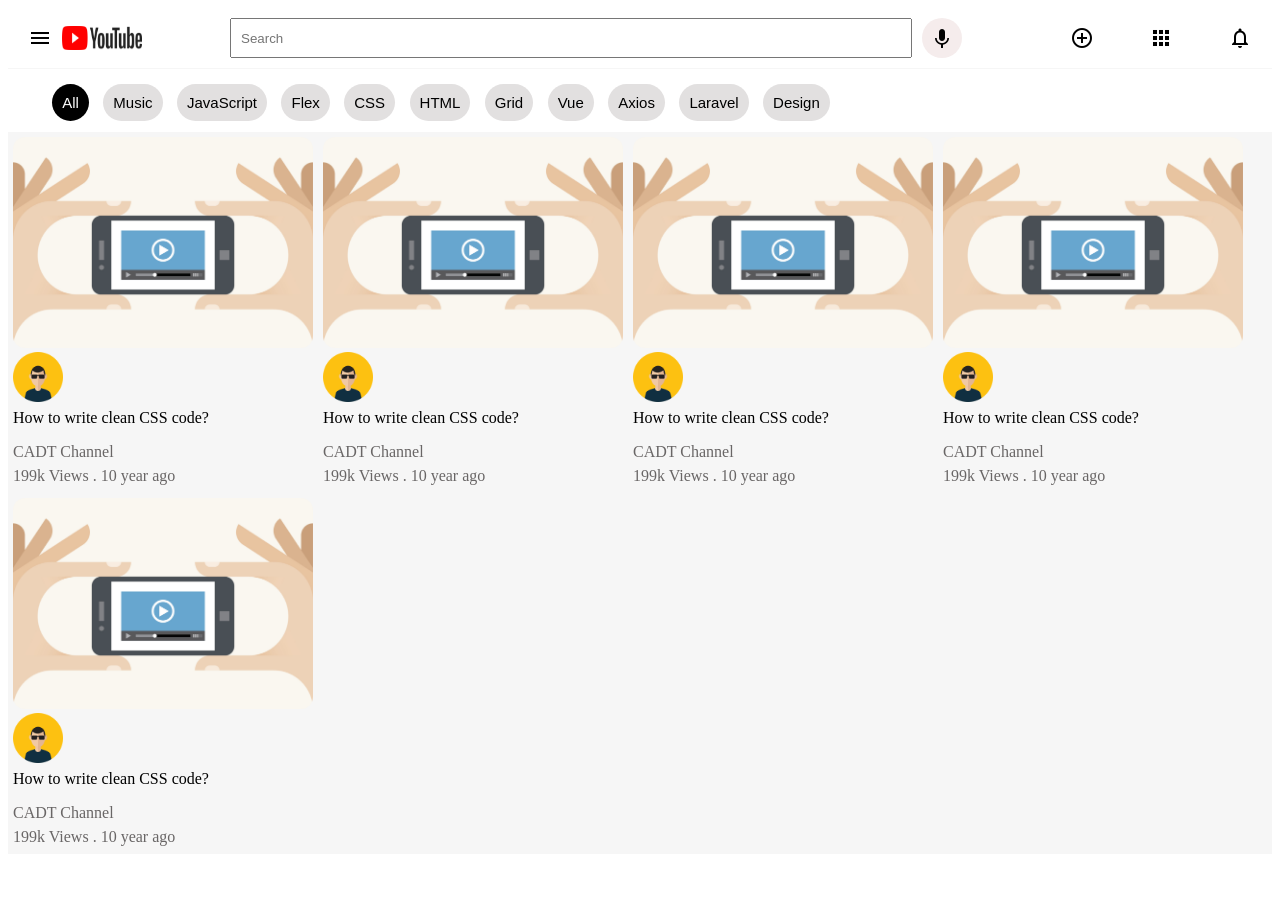
<file: EX 2/index.html>
<!DOCTYPE html>
<html lang="en">
<head>
    <meta charset="UTF-8">
    <meta http-equiv="X-UA-Compatible" content="IE=edge">
    <meta name="viewport" content="width=device-width, initial-scale=1.0">
    <title>YouTube</title>
    <link rel="stylesheet" href="https://fonts.googleapis.com/icon?family=Material+Icons">
    <link rel="stylesheet" href="css/main.css">
    <style>

        
    </style>
</head>
<body>
    <nav>
        <div class="nav-left">
            <i class="material-icons">menu</i>
            <img src="assets/logo.jpg" alt="logo" width="80">
        </div>
        <div class="nav-center">
            <input id="search" type="text" placeholder="Search">
            <i class="material-icons">keyboard_voice</i>
        </div>
        <div class="nav-right">
            <i class="material-icons">control_point</i>
            <i class="material-icons">apps</i>
            <i class="material-icons">notifications_none</i>
        </div>
    </nav>
    <header>
        <span class="active">All</span>
        <span>Music</span>
        <span>JavaScript</span>
        <span>Flex</span>
        <span>CSS</span>
        <span>HTML</span>
        <span>Grid</span>
        <span>Vue</span>
        <span>Axios</span>
        <span>Laravel</span>
        <span>Design</span>
    </header>
    <section class="video-container">
        <div class="video">
            <div class="video-thumbnail">
                <img src="assets/video-icon.png" alt="" width="300">
            </div>
            <div class="video-text">
                <div class="avatar">
                    <img src="assets/avatar.jpg" alt="" width="50">
                </div>
                <div class="text">
                    <strong>How to write clean CSS code?</strong>
                    <p>CADT Channel</p>
                    <span>199k Views . 10 year ago</span>
                </div>
            </div>
        </div>

        <div class="video">
            <div class="video-thumbnail">
                <img src="assets/video-icon.png" alt="" width="300">
            </div>
            <div class="video-text">
                <div class="avatar">
                    <img src="assets/avatar.jpg" alt="" width="50">
                </div>
                <div class="text">
                    <strong>How to write clean CSS code?</strong>
                    <p>CADT Channel</p>
                    <span>199k Views . 10 year ago</span>
                </div>
            </div>
        </div>

        <div class="video">
            <div class="video-thumbnail">
                <img src="assets/video-icon.png" alt="" width="300">
            </div>
            <div class="video-text">
                <div class="avatar">
                    <img src="assets/avatar.jpg" alt="" width="50">
                </div>
                <div class="text">
                    <strong>How to write clean CSS code?</strong>
                    <p>CADT Channel</p>
                    <span>199k Views . 10 year ago</span>
                </div>
            </div>
        </div>

        <div class="video">
            <div class="video-thumbnail">
                <img src="assets/video-icon.png" alt="" width="300">
            </div>
            <div class="video-text">
                <div class="avatar">
                    <img src="assets/avatar.jpg" alt="" width="50">
                </div>
                <div class="text">
                    <strong>How to write clean CSS code?</strong>
                    <p>CADT Channel</p>
                    <span>199k Views . 10 year ago</span>
                </div>
            </div>
        </div>

        <div class="video">
            <div class="video-thumbnail">
                <img src="assets/video-icon.png" alt="" width="300">
            </div>
            <div class="video-text">
                <div class="avatar">
                    <img src="assets/avatar.jpg" alt="" width="50">
                </div>
                <div class="text">
                    <strong>How to write clean CSS code?</strong>
                    <p>CADT Channel</p>
                    <span>199k Views . 10 year ago</span>
                </div>
            </div>
        </div>
        
       
    </section>
</body>
</html>
</file>
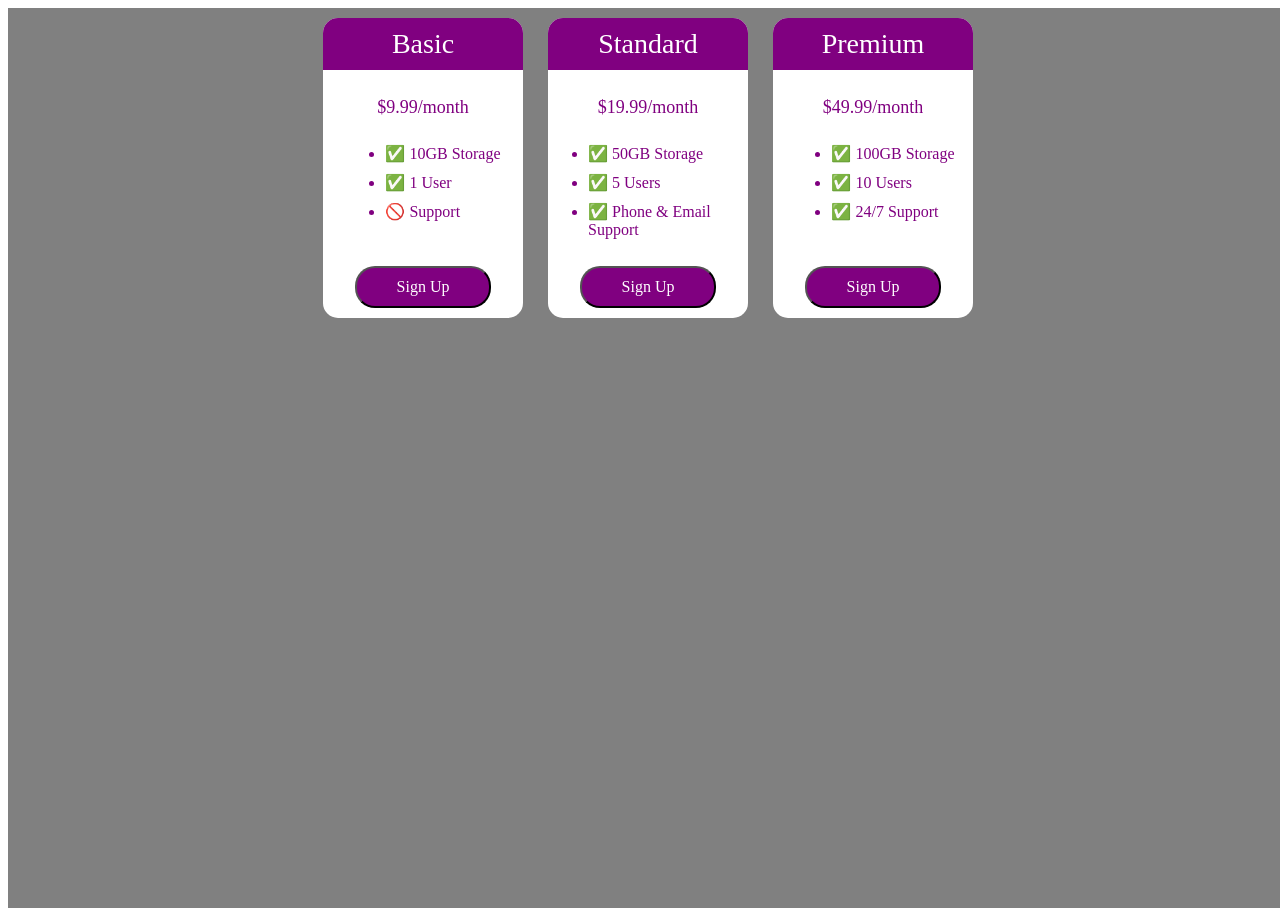
<file: EX 3/index.html>
<!DOCTYPE html>
<html>
  <head>
    <title>Flexbox Pricing Table</title>
    <link rel="preconnect" href="https://fonts.googleapis.com" />
    <link rel="preconnect" href="https://fonts.gstatic.com" crossorigin />
    <link
      href="https://fonts.googleapis.com/css2?family=Sono:wght@400;700&display=swap"
      rel="stylesheet"
    />
    <style>
      body {
        font-family: "Sono", sans-serif;
      }
      .pricing-container{
        background-color: gray;
        display: flex;
        align-items: stretch;
        justify-content:center;
        gap: 25px;
        width: 100vw;
        min-height: 100vh;
        box-sizing: border-box;

      }
      .pricing-plan{
        background-color: white;
        width: 200px;
        height: 300px;
        border-radius: 15px;
        margin-top: 10px;
        display: flex;
        flex-direction: column;
        align-items: center;

      }
      .plan-title{
        background-color: color-mix(in srgb, #ff0000 50%, #0000ff 50%);
        padding: 10px 0px;
        width: 100%;
        border-radius: 15px 15px 0px 0px;
        display: flex;
        justify-content: center;
        align-items: center;
        color: white;
        font-size: 28px;
        font-family: 'Times New Roman', Times, serif;
      }
      .plan-price{
        height: 50px;
        color: color-mix(in srgb, #ff0000 50%, #0000ff 50%);
        display: flex;
        font-family: 'Times New Roman', Times, serif;
        justify-content: center;
        align-items: end;
        font-size: 18px;
        
      }
      .plan-features{
        font-family: 'Times New Roman', Times, serif;
        color: color-mix(in srgb, #ff0000 50%, #0000ff 50%);
        height: 120px;
      }
      li{
        margin-bottom: 10px;
        margin-top: 10px;
      }
      .plan-button{
        background-color: pink;
        padding: 10px 40px;
        margin-bottom: 10px;
        border-radius: 20px;
        color: white;
        background-color: color-mix(in srgb, #ff0000 50%, #0000ff 50%);
        font-family: 'Times New Roman', Times, serif;
        font-size: 16px;
      }
      button:hover{
        background-color: color-mix(in srgb, #ff0000 30%, #0000ff 70%);
      }

      /* Hint: What can you do with a media query and flexbox? */
      @media (max-width: 1250px) {
        .pricing-container{
          background-color: gray;
          display: flex;
          flex-direction: column;
          align-items: stretch;
          align-items:center;
          gap: 25px;
          width: 100vw;
          height: 100%;

        }
        .pricing-plan{
          background-color: white;
          width: 200px;
          height: 300px;
          border-radius: 15px;
          margin-top: 10px;
          display: flex;
          flex-direction: column;
          align-items: center;

        }
        .plan-title{
          background-color: color-mix(in srgb, #ff0000 50%, #0000ff 50%);
          padding: 10px 0px;
          width: 100%;
          border-radius: 15px 15px 0px 0px;
          display: flex;
          justify-content: center;
          align-items: center;
          color: white;
          font-size: 28px;
          font-family: 'Times New Roman', Times, serif;
        }
        .plan-price{
          height: 50px;
          color: color-mix(in srgb, #ff0000 50%, #0000ff 50%);
          display: flex;
          font-family: 'Times New Roman', Times, serif;
          justify-content: center;
          align-items: end;
          font-size: 18px;
        
        }
        .plan-features{
          font-family: 'Times New Roman', Times, serif;
          color: color-mix(in srgb, #ff0000 50%, #0000ff 50%);
          height: 120px;
        }
        li{
          margin-bottom: 10px;
          margin-top: 10px;
        }
        .plan-button{
          background-color: pink;
          padding: 10px 40px;
          margin-bottom: 10px;
          border-radius: 20px;
          color: white;
          background-color: color-mix(in srgb, #ff0000 50%, #0000ff 50%);
          font-family: 'Times New Roman', Times, serif;
          font-size: 16px;
        }
        button:hover{
          background-color: color-mix(in srgb, #ff0000 30%, #0000ff 70%);
        }

      }
    </style>
  </head>

  <body>
    <div class="pricing-container">
      <div class="pricing-plan">
        <div class="plan-title">Basic</div>
        <div class="plan-price">$9.99/month</div>
        <ul class="plan-features">
          <li>✅ 10GB Storage</li>
          <li>✅ 1 User</li>
          <li>🚫 Support</li>
        </ul>
        <button class="plan-button">Sign Up</button>
      </div>
      <div class="pricing-plan">
        <div class="plan-title">Standard</div>
        <div class="plan-price">$19.99/month</div>
        <ul class="plan-features">
          <li>✅ 50GB Storage</li>
          <li>✅ 5 Users</li>
          <li>✅ Phone &amp; Email Support</li>
        </ul>
        <button class="plan-button">Sign Up</button>
      </div>
      <div class="pricing-plan">
        <div class="plan-title">Premium</div>
        <div class="plan-price">$49.99/month</div>
        <ul class="plan-features">
          <li>✅ 100GB Storage</li>
          <li>✅ 10 Users</li>
          <li>✅ 24/7 Support</li>
        </ul>
        <button class="plan-button">Sign Up</button>
      </div>
    </div>
  </body>
</html>
</file>
<file: EX 2/css/main.css>
body {
    font-family: Roboto, Arial, sans-serif;
}
nav {
 
    /*  TODO */
    display: flex;
    justify-content: space-between;

    align-items: center;
    box-shadow: rgba(27, 31, 35, 0.04) 0px 1px 0px, rgba(255, 255, 255, 0.25) 0px 1px 0px inset;
    padding: 10px;
}
.nav-left{
    display: flex;
    flex-direction: row;


}
#search{
    padding-right: 500px;
}
.nav-right {
    /*  TODO */
    display: flex;
    flex-direction: row;
    justify-content: space-evenly;
    gap: 35px;
}
.nav-center {
    /*  TODO */
    display: flex;
    flex-direction: row;
}
.nav-center input {
    width: 90%;
    padding: 9px;
}
.nav-center i {
    background: #f5ecec;
    padding: 8px;
    box-sizing: border-box;
    border-radius: 50%;
}
header {
    width: 93%;
    margin: auto;
    margin-top: 16px;
    padding: 10px;
}
header span {
    padding: 10px;
    background: #e2e0e0;
    border-radius: 40px;
    cursor: pointer;
    font-size: 15px;
    margin-right: 10px;
}
.active {
    background: #000;
    color: #fff;
}
.video-container { 
    /*  TODO */
    display: flex;
    flex-wrap: wrap;
    margin: 10px 0px;
    background-color: rgba(27,31,35,0.04);
}
.video {

   /*  TODO */
   margin: 5px;

   width: 300px;
 
}
.nav-left i{
    background-color: white;
}
.nav-right i{
    background-color: white;
}
.material-icons{
    margin-left: 10px;
    margin-right:10px;
    background-color: rgba(27,31,35,0.04);
}
.video-thumbnail img {
   /*  TODO */
   border-radius: 12px;
   border-color: black;
   width: 100%;
}
.video-text {
  /*  TODO */
  font-family: 'Times New Roman', Times, serif;
 
}


.text {
    line-height: 1.5;
}
.text p {
    margin: 0;
    margin-top: 10px;
}
.text p,
.text span {
    color: rgb(105, 102, 102);
}
.text strong {
    font-weight: 500;
}
</file>
